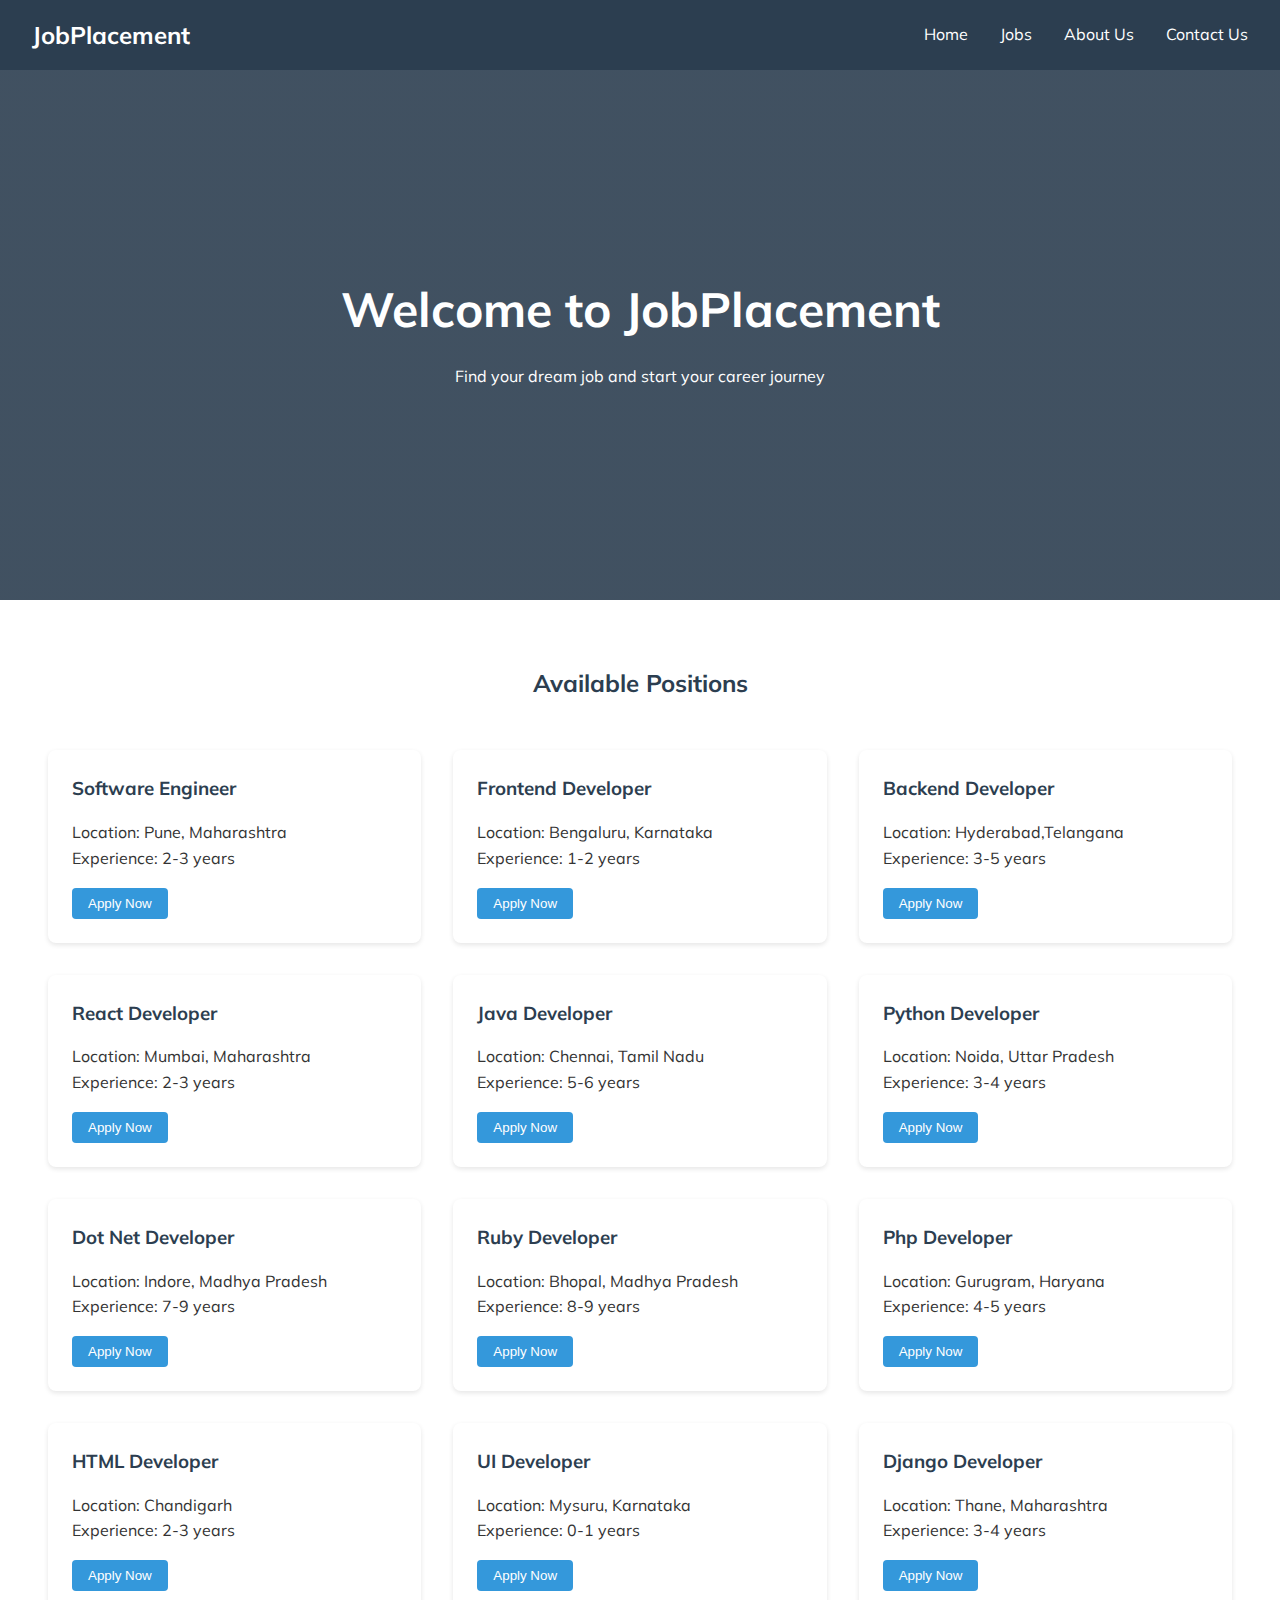
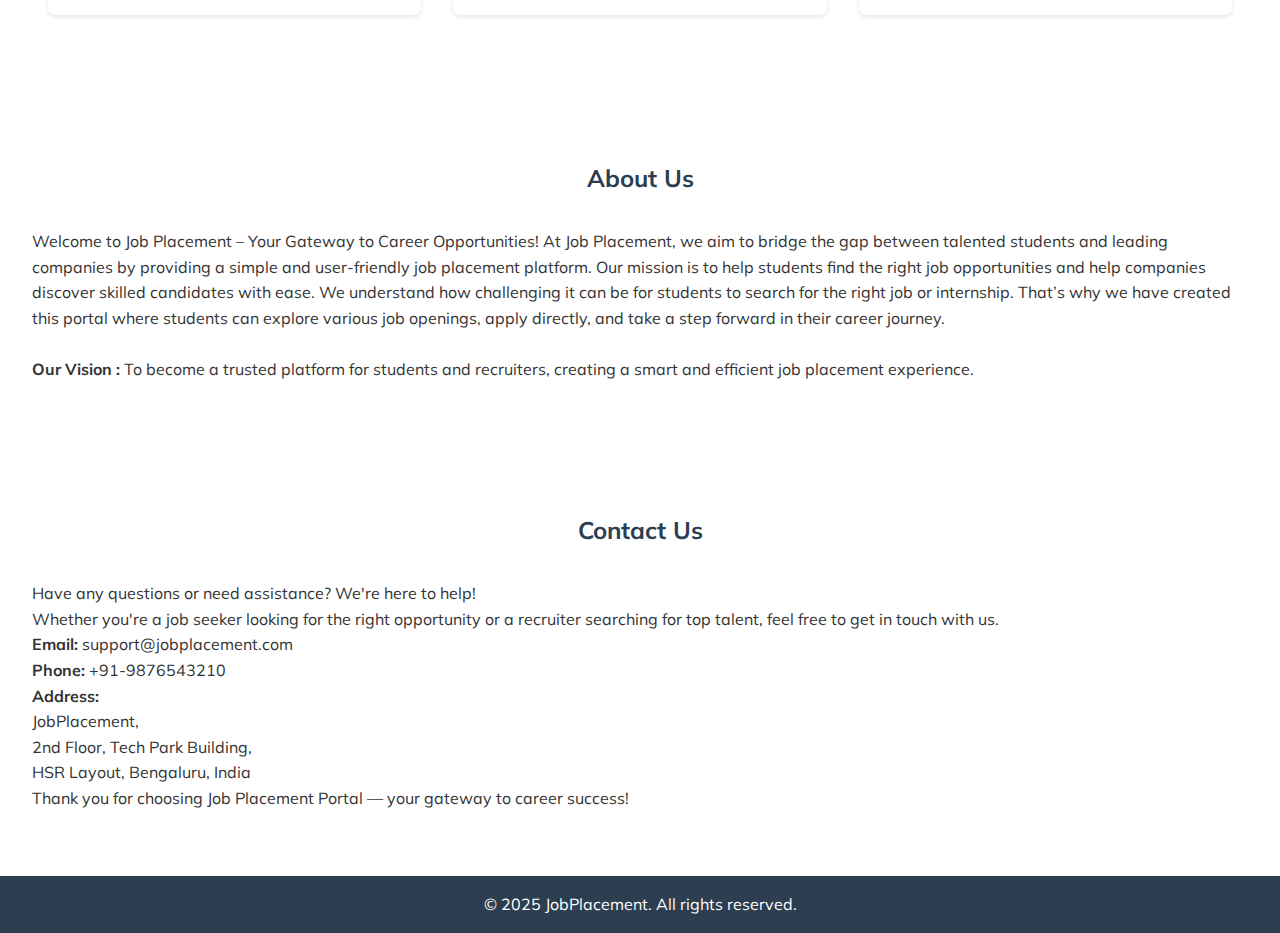
<file: index.html>
<!DOCTYPE html>
<html lang="en">
<head>
    <meta charset="UTF-8">
    <meta name="viewport" content="width=device-width, initial-scale=1.0">
    <title>Job Placement Portal</title>
    <link rel="stylesheet" href="styles.css">
</head>
<body>
    <!-- Navbar -->
    <nav class="navbar">
        <div class="logo">JobPlacement</div>
        <ul class="nav-links">
            <li><a href="#home">Home</a></li>
            <li><a href="#jobs">Jobs</a></li>
            <li><a href="#about">About Us</a></li>
            <li><a href="#contact">Contact Us</a></li>
        </ul>
    </nav>

    <!-- Header -->
    <header id="home" class="header">
        <h1>Welcome to JobPlacement</h1>
        <p>Find your dream job and start your career journey</p>
    </header>

    <!-- Main Content -->
    <main>
        <!-- Jobs Section -->
        <section id="jobs" class="jobs-section">
            <h2>Available Positions</h2>
            <div class="job-listings">
                <div class="job-card">
                    <h3>Software Engineer</h3>
                    <p>Location: Pune, Maharashtra</p>
                    <p>Experience: 2-3 years</p>
                    <button class="apply-btn" onclick="window.location.href='form.html'">Apply Now</button>
                </div>

                <div class="job-card">
                    <h3>Frontend Developer</h3>
                    <p>Location: Bengaluru, Karnataka</p>
                    <p>Experience: 1-2 years</p>
                    <button class="apply-btn" onclick="window.location.href='form.html'">Apply Now</button>
                </div>

                <div class="job-card">
                    <h3>Backend Developer</h3>
                    <p>Location: Hyderabad,Telangana</p>
                    <p>Experience: 3-5 years</p>
                    <button class="apply-btn" onclick="window.location.href='form.html'">Apply Now</button>
                </div>

                <div class="job-card">
                    <h3>React Developer</h3>
                    <p>Location: Mumbai, Maharashtra</p>
                    <p>Experience: 2-3 years</p>
                    <button class="apply-btn" onclick="window.location.href='form.html'">Apply Now</button>
                </div>

                <div class="job-card">
                    <h3>Java Developer</h3>
                    <p>Location: Chennai, Tamil Nadu</p>
                    <p>Experience: 5-6 years</p>
                    <button class="apply-btn" onclick="window.location.href='form.html'">Apply Now</button>
                </div>

                <div class="job-card">
                    <h3>Python Developer</h3>
                    <p>Location: Noida, Uttar Pradesh</p>
                    <p>Experience: 3-4 years</p>
                    <button class="apply-btn" onclick="window.location.href='form.html'">Apply Now</button>
                </div>

                <div class="job-card">
                    <h3>Dot Net Developer</h3>
                    <p>Location: Indore, Madhya Pradesh</p>
                    <p>Experience: 7-9 years</p>
                    <button class="apply-btn" onclick="window.location.href='form.html'">Apply Now</button>
                </div>

                <div class="job-card">
                    <h3>Ruby Developer</h3>
                    <p>Location: Bhopal, Madhya Pradesh</p>
                    <p>Experience: 8-9 years</p>
                    <button class="apply-btn" onclick="window.location.href='form.html'">Apply Now</button>
                </div>

                <div class="job-card">
                    <h3>Php Developer</h3>
                    <p>Location: Gurugram, Haryana</p>
                    <p>Experience: 4-5 years</p>
                    <button class="apply-btn" onclick="window.location.href='form.html'">Apply Now</button>
                </div>

                <div class="job-card">
                    <h3>HTML Developer</h3>
                    <p>Location: Chandigarh</p>
                    <p>Experience: 2-3 years</p>
                    <button class="apply-btn" onclick="window.location.href='form.html'">Apply Now</button>
                </div>

                <div class="job-card">
                    <h3>UI Developer</h3>
                    <p>Location: Mysuru, Karnataka</p>
                    <p>Experience: 0-1 years</p>
                    <button class="apply-btn" onclick="window.location.href='form.html'">Apply Now</button>
                </div>

                <div class="job-card">
                    <h3>Django Developer</h3>
                    <p>Location: Thane, Maharashtra</p>
                    <p>Experience: 3-4 years</p>
                    <button class="apply-btn" onclick="window.location.href='form.html'">Apply Now</button>
                </div>
            </div>
        </section>

        <!-- About Section -->
        <section id="about" class="about-section">
            <h2>About Us</h2>
            <p>Welcome to Job Placement – Your Gateway to Career Opportunities!
                
                At Job Placement, we aim to bridge the gap between talented students and leading companies by providing a simple and user-friendly job placement platform. Our mission is to help students find the right job opportunities and help companies discover skilled candidates with ease.
                
                We understand how challenging it can be for students to search for the right job or internship. That’s why we have created this portal where students can explore various job openings, apply directly, and take a step forward in their career journey.</p>
                <br />
                <b>Our Vision : </b>
                To become a trusted platform for students and recruiters, creating a smart and efficient job placement experience.</p>
        </section>

        <!-- Contact Section -->
        <section>
            <div>
                <h2>Contact Us</h2>
                <p>Have any questions or need assistance? We're here to help!
                <br>
                Whether you're a job seeker looking for the right opportunity or a recruiter searching for top talent, feel free to get in touch with us.
                </p>
            <div>
                <p><strong>Email:</strong> support@jobplacement.com</p>
                <p><strong>Phone:</strong> +91-9876543210</p>
                <p><strong>Address:</strong><br>
                JobPlacement,<br>
                2nd Floor, Tech Park Building,<br>
                HSR Layout, Bengaluru, India
                </p>
            </div> 
                <p>Thank you for choosing Job Placement Portal — your gateway to career success!</p>
            </div>
        </section> 
    </main>

    <!-- Footer -->
    <footer class="footer">
        <p>&copy; 2025 JobPlacement. All rights reserved.</p>
    </footer>

    <script src="script.js"></script>
</body>
</html>
</file>
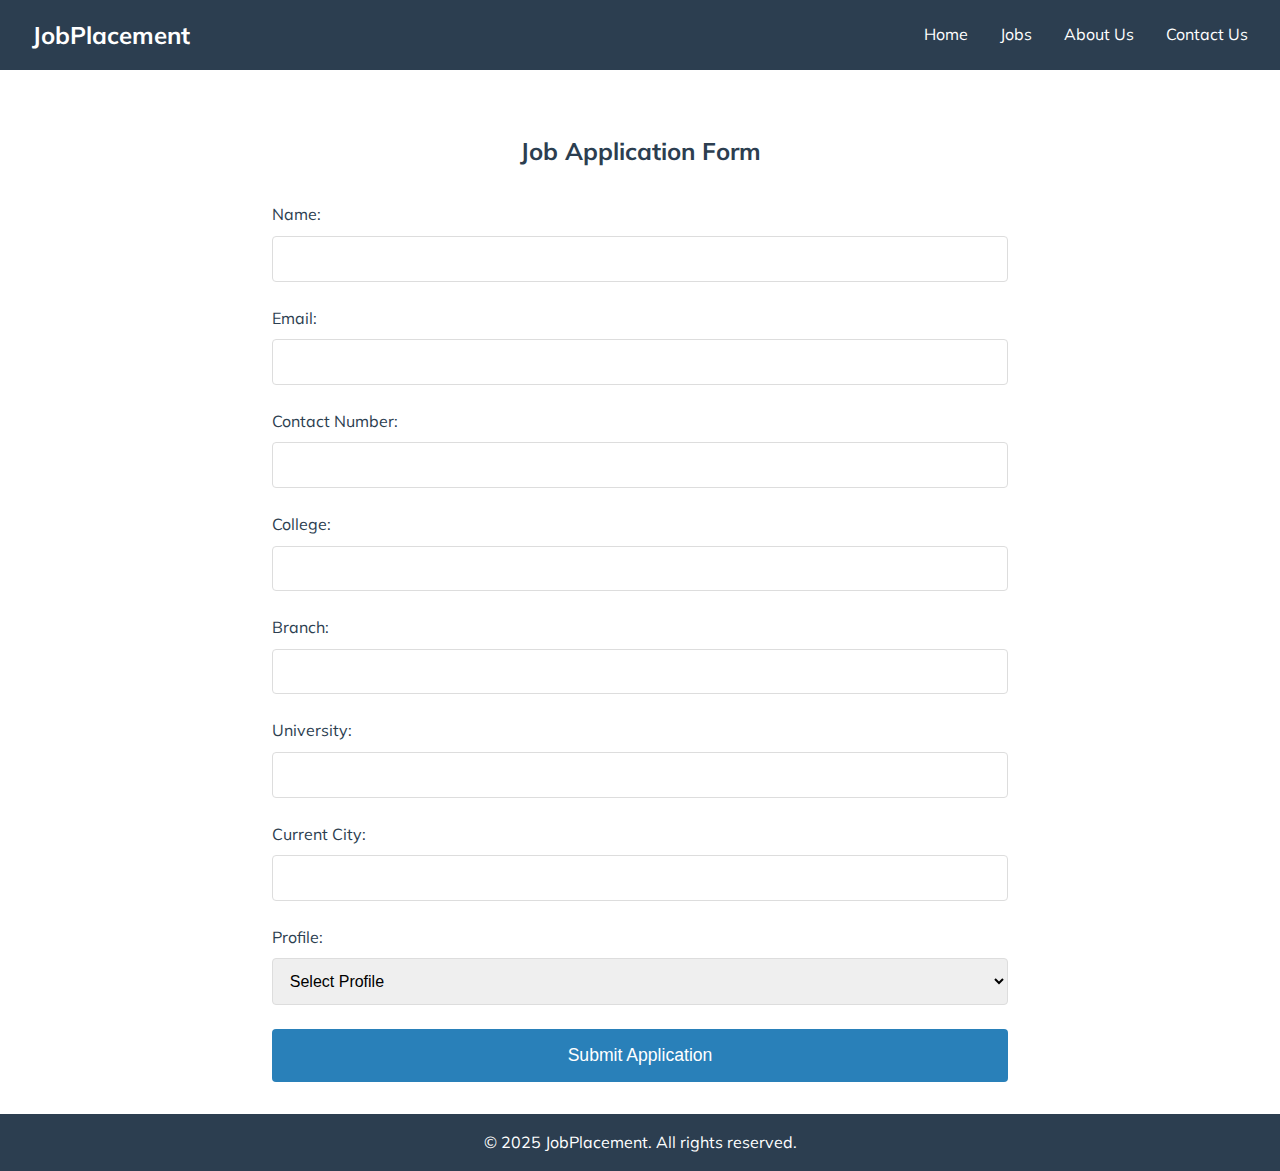
<file: form.html>
<!DOCTYPE html>
<html lang="en">
  <head>
    <meta charset="UTF-8" />
    <meta name="viewport" content="width=device-width, initial-scale=1.0" />
    <title>Job Application Form</title>
    <link rel="stylesheet" href="styles.css" />
  </head>
  <body>
    <!-- Navbar -->
    <nav class="navbar">
      <div class="logo">JobPlacement</div>
      <ul class="nav-links">
        <li><a href="index.html">Home</a></li>
        <li><a href="index.html#jobs">Jobs</a></li>
        <li><a href="index.html#about">About Us</a></li>
        <li><a href="index.html#contact">Contact Us</a></li>
      </ul>
    </nav>

    <!-- Form Section -->
    <section class="form-section">
      <h2>Job Application Form</h2>
      <form id="applicationForm" onsubmit="handleSubmit(event)">
        <div class="form-group">
          <label for="name">Name:</label>
          <input type="text" id="name" name="name" required />
        </div>

        <div class="form-group">
          <label for="email">Email:</label>
          <input type="email" id="email" name="email" required />
        </div>

        <div class="form-group">
          <label for="contact">Contact Number:</label>
          <input type="tel" id="contact" name="contact" required />
        </div>

        <div class="form-group">
          <label for="college">College:</label>
          <input type="text" id="college" name="college" required />
        </div>

        <div class="form-group">
          <label for="branch">Branch:</label>
          <input type="text" id="branch" name="branch" required />
        </div>

        <div class="form-group">
          <label for="university">University:</label>
          <input type="text" id="university" name="university" required />
        </div>

        <div class="form-group">
          <label for="city">Current City:</label>
          <input type="text" id="city" name="city" required />
        </div>

        <div class="form-group">
          <label for="domain">Profile:</label>
          <select id="domain" name="domain" required>
            <option value="">Select Profile</option>
            <option value="software">Software Engineer</option>
            <option value="software">Frontend Developer</option>
            <option value="software">Backend Developer</option>
            <option value="software">React Developer</option>
            <option value="software">Java Developer</option>
            <option value="software">Python Developer</option>
            <option value="software">Dot Net Developer</option>
            <option value="software">Ruby Developer</option>
            <option value="software">Php Developer</option>
            <option value="software">HTML Developer</option>
            <option value="software">UI Developer</option>
            <option value="software">Django Developer</option>
          </select>
        </div>

        <button type="submit" class="submit-btn">Submit Application</button>
      </form>
    </section>

    <!-- Footer -->
    <footer class="footer">
      <p>&copy; 2025 JobPlacement. All rights reserved.</p>
    </footer>

    <script src="script.js"></script>
  </body>
</html>
</file>
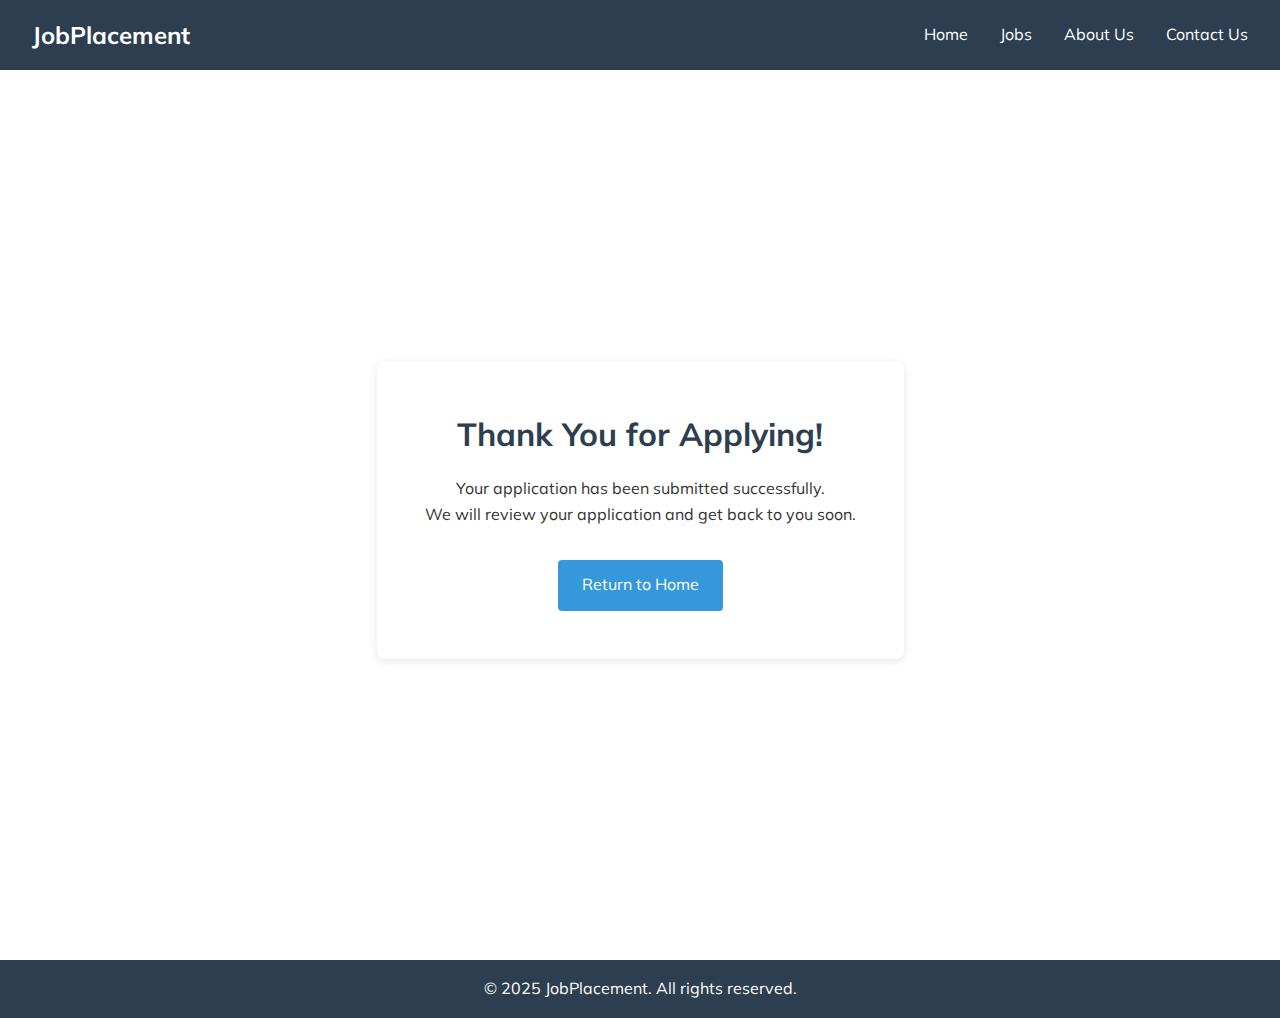
<file: thank-you.html>
<!DOCTYPE html>
<html lang="en">
  <head>
    <meta charset="UTF-8" />
    <meta name="viewport" content="width=device-width, initial-scale=1.0" />
    <title>Thank You - Job Placement Portal</title>
    <link rel="stylesheet" href="styles.css" />
  </head>
  <body>
    <!-- Navbar -->
    <nav class="navbar">
      <div class="logo">JobPlacement</div>
      <ul class="nav-links">
        <li><a href="index.html">Home</a></li>
        <li><a href="index.html#jobs">Jobs</a></li>
        <li><a href="index.html#about">About Us</a></li>
        <li><a href="index.html#contact">Contact Us</a></li>
      </ul>
    </nav>

    <!-- Thank You Section -->
    <section class="thank-you-section">
      <div class="thank-you-content">
        <h1>Thank You for Applying!</h1>
        <p>Your application has been submitted successfully.</p>
        <p>We will review your application and get back to you soon.</p>
        <a href="index.html" class="home-btn">Return to Home</a>
      </div>
    </section>

    <!-- Footer -->
    <footer class="footer">
      <p>&copy; 2025 JobPlacement. All rights reserved.</p>
    </footer>

    <script src="script.js"></script>
  </body>
</html>
</file>
<file: styles.css>
@import url("https://fonts.googleapis.com/css2?family=Mulish:ital,wght@0,200..1000;1,200..1000&display=swap");

/* Reset and Base Styles */
* {
  margin: 0;
  padding: 0;
  box-sizing: border-box;
}

body {
  font-family: "Mulish", serif;
  line-height: 1.6;
  color: #333;
}

/* Navbar Styles */
.navbar {
  background-color: #2c3e50;
  padding: 1rem 2rem;
  position: fixed;
  width: 100%;
  top: 0;
  z-index: 1000;
  display: flex;
  justify-content: space-between;
  align-items: center;
}

.logo {
  color: #fff;
  font-size: 1.5rem;
  font-weight: bold;
}

.nav-links {
  display: flex;
  list-style: none;
}

.nav-links li {
  margin-left: 2rem;
}

.nav-links a {
  color: #fff;
  text-decoration: none;
  transition: color 0.3s;
}

.nav-links a:hover {
  color: #3498db;
}

/* Header Styles */
.header {
  background: linear-gradient(rgba(44, 62, 80, 0.9), rgba(44, 62, 80, 0.9)),
    url("https://source.unsplash.com/random/1920x1080/?job") center/cover;
  height: 60vh;
  display: flex;
  flex-direction: column;
  justify-content: center;
  align-items: center;
  text-align: center;
  color: #fff;
  padding: 2rem;
  margin-top: 60px;
}

.header h1 {
  font-size: 3rem;
  margin-bottom: 1rem;
}

/* Section Styles */
section {
  padding: 4rem 2rem;
}

section h2 {
  text-align: center;
  margin-bottom: 2rem;
  color: #2c3e50;
}

/* Job Listings Styles */
.job-listings {
  display: grid;
  grid-template-columns: repeat(auto-fit, minmax(300px, 1fr));
  gap: 2rem;
  padding: 1rem;
}

.job-card {
  background: #fff;
  border-radius: 8px;
  padding: 1.5rem;
  box-shadow: 0 2px 5px rgba(0, 0, 0, 0.1);
  transition: transform 0.3s;
}

.job-card:hover {
  transform: translateY(-5px);
}

.job-card h3 {
  color: #2c3e50;
  margin-bottom: 1rem;
}

.apply-btn {
  background-color: #3498db;
  color: #fff;
  border: none;
  padding: 0.5rem 1rem;
  border-radius: 4px;
  cursor: pointer;
  transition: background-color 0.3s;
  margin-top: 1rem;
}

.apply-btn:hover {
  background-color: #2c3e50;
}

/* Form Styles */
.form-section {
  max-width: 800px;
  margin: 100px auto 0;
  padding: 2rem;
}

.form-group {
  margin-bottom: 1.5rem;
}

.form-group label {
  display: block;
  margin-bottom: 0.5rem;
  color: #2c3e50;
}

.form-group input,
.form-group select {
  width: 100%;
  padding: 0.8rem;
  border: 1px solid #ddd;
  border-radius: 4px;
  font-size: 1rem;
}

.submit-btn {
  background-color: #2980b9;
  color: #fff;
  border: none;
  padding: 1rem 2rem;
  border-radius: 4px;
  cursor: pointer;
  width: 100%;
  font-size: 1.1rem;
  transition: background-color 0.3s;
}

.submit-btn:hover {
  background-color: #2c3e50;
}

/* Thank You Page Styles */
.thank-you-section {
  height: 100vh;
  display: flex;
  justify-content: center;
  align-items: center;
  text-align: center;
  padding: 2rem;
  margin-top: 60px;
}

.thank-you-content {
  background: #fff;
  padding: 3rem;
  border-radius: 8px;
  box-shadow: 0 2px 10px rgba(0, 0, 0, 0.1);
}

.thank-you-content h1 {
  color: #2c3e50;
  margin-bottom: 1rem;
}

.home-btn {
  display: inline-block;
  background-color: #3498db;
  color: #fff;
  text-decoration: none;
  padding: 0.8rem 1.5rem;
  border-radius: 4px;
  margin-top: 2rem;
  transition: background-color 0.3s;
}

.home-btn:hover {
  background-color: #2c3e50;
}

/* Footer Styles */
.footer {
  background-color: #2c3e50;
  color: #fff;
  text-align: center;
  padding: 1rem;
  position: relative;
  bottom: 0;
  width: 100%;
}

/* Responsive Design */
@media (max-width: 768px) {
  .navbar {
    flex-direction: column;
    padding: 1rem;
  }

  .nav-links {
    margin-top: 1rem;
  }

  .nav-links li {
    margin: 0 1rem;
  }

  .header h1 {
    font-size: 2rem;
  }

  .form-section {
    margin-top: 120px;
  }
}
</file>
